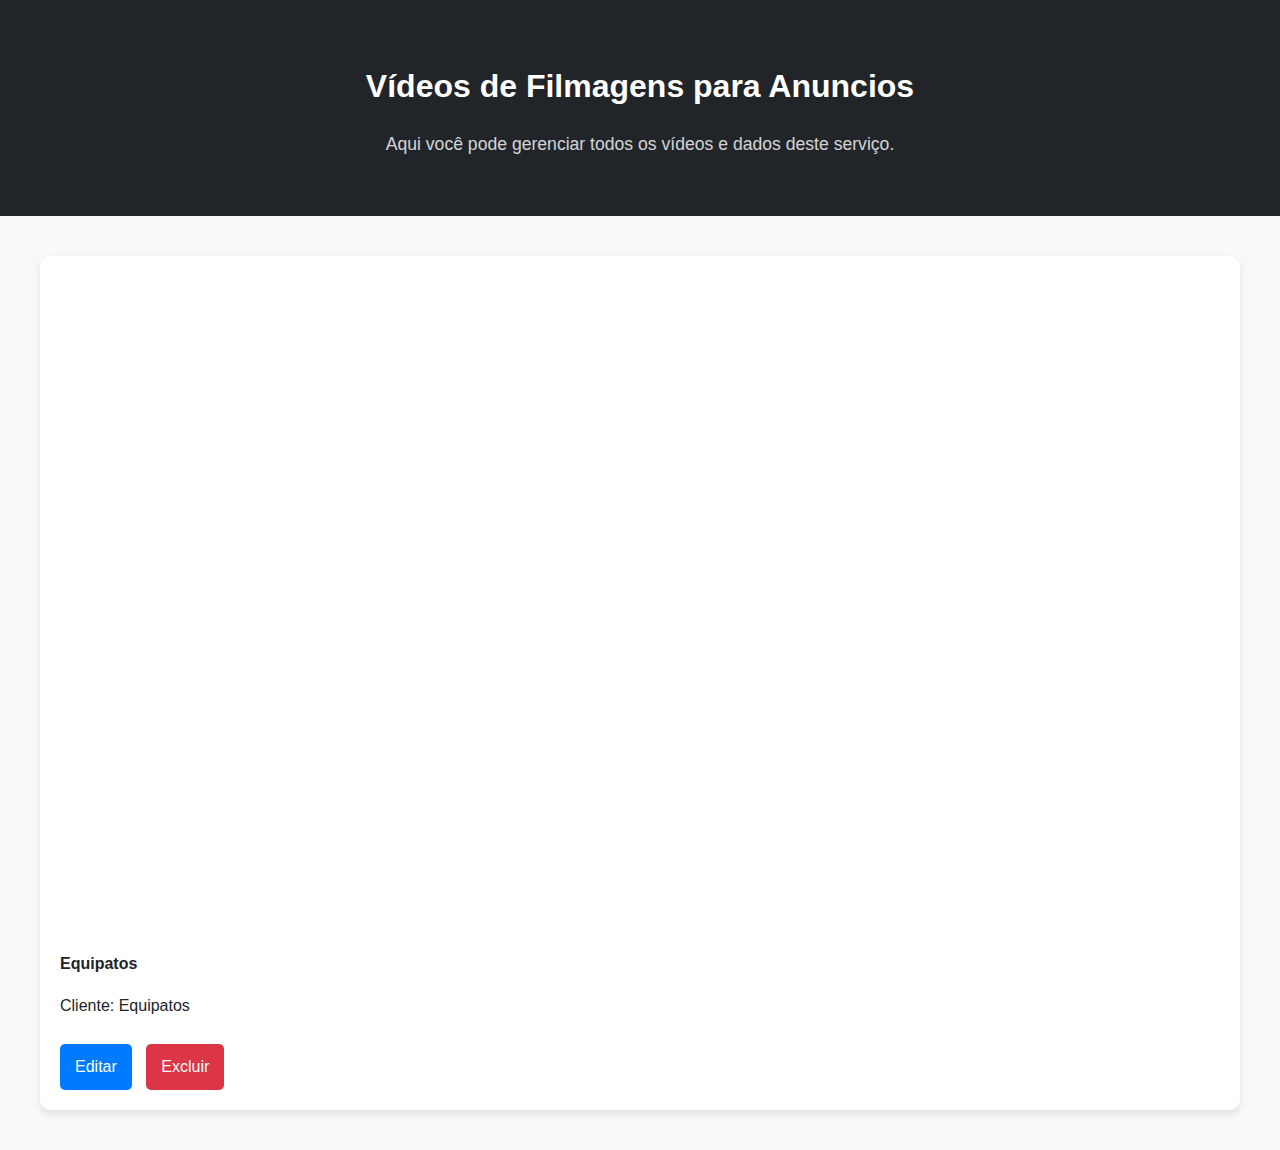
<file: anuncios.html>
<!DOCTYPE html>
<html lang="pt-BR">
<head>
    <meta charset="UTF-8">
    <meta name="viewport" content="width=device-width, initial-scale=1.0">
    <title>Lista de Vídeos - Portfólio</title>
    <link rel="stylesheet" href="video-list-style.css">
</head>
<body>

    <header class="list-header">
        <h1>Vídeos de Filmagens para Anuncios
        </h1>
        <p>Aqui você pode gerenciar todos os vídeos e dados deste serviço.</p>
    </header>

    <main class="list-main">
        <div class="video-grid">
            <div class="video-item">
                <div class="video-container">
                    <iframe src="https://player.vimeo.com/video/1120328495" frameborder="0" allow="autoplay; fullscreen; picture-in-picture" allowfullscreen></iframe>
                </div>
                <div class="video-info">
                    <h4>Equipatos</h4>
                    <p>Cliente: Equipatos</p>
                    <a href="#" class="btn-edit">Editar</a>
                    <a href="#" class="btn-delete">Excluir</a>
                </div>
            </div>
        </div>
    </main>

</body>
</html>
</file>
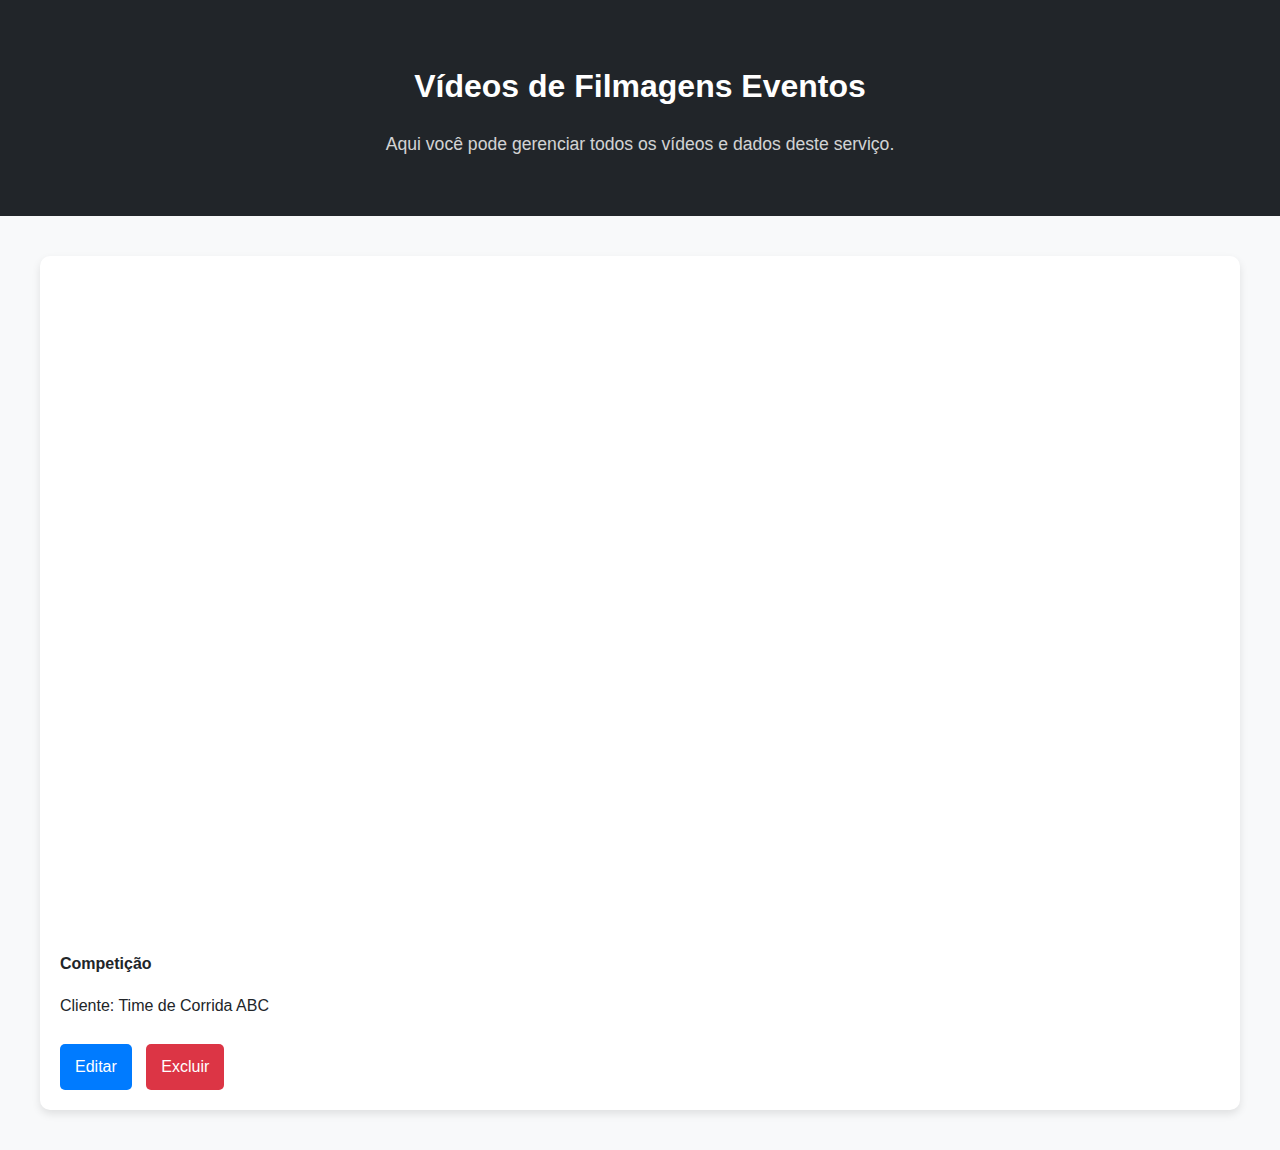
<file: eventos.html>
<!DOCTYPE html>
<html lang="pt-BR">
<head>
    <meta charset="UTF-8">
    <meta name="viewport" content="width=device-width, initial-scale=1.0">
    <title>Lista de Vídeos - Portfólio</title>
    <link rel="stylesheet" href="video-list-style.css">
</head>
<body>

    <header class="list-header">
        <h1>Vídeos de Filmagens Eventos</h1>
        <p>Aqui você pode gerenciar todos os vídeos e dados deste serviço.</p>
    </header>

    <main class="list-main">
        <div class="video-grid">
            <div class="video-item">
                <div class="video-container">
                    <iframe src="https://player.vimeo.com/video/1120328982" frameborder="0" allow="autoplay; fullscreen; picture-in-picture" allowfullscreen></iframe>
                </div>
                <div class="video-info">
                    <h4>Competição</h4>
                    <p>Cliente: Time de Corrida ABC</p>
                    <a href="#" class="btn-edit">Editar</a>
                    <a href="#" class="btn-delete">Excluir</a>
                </div>
            </div>
        </div>
    </main>

</body>
</html>
</file>
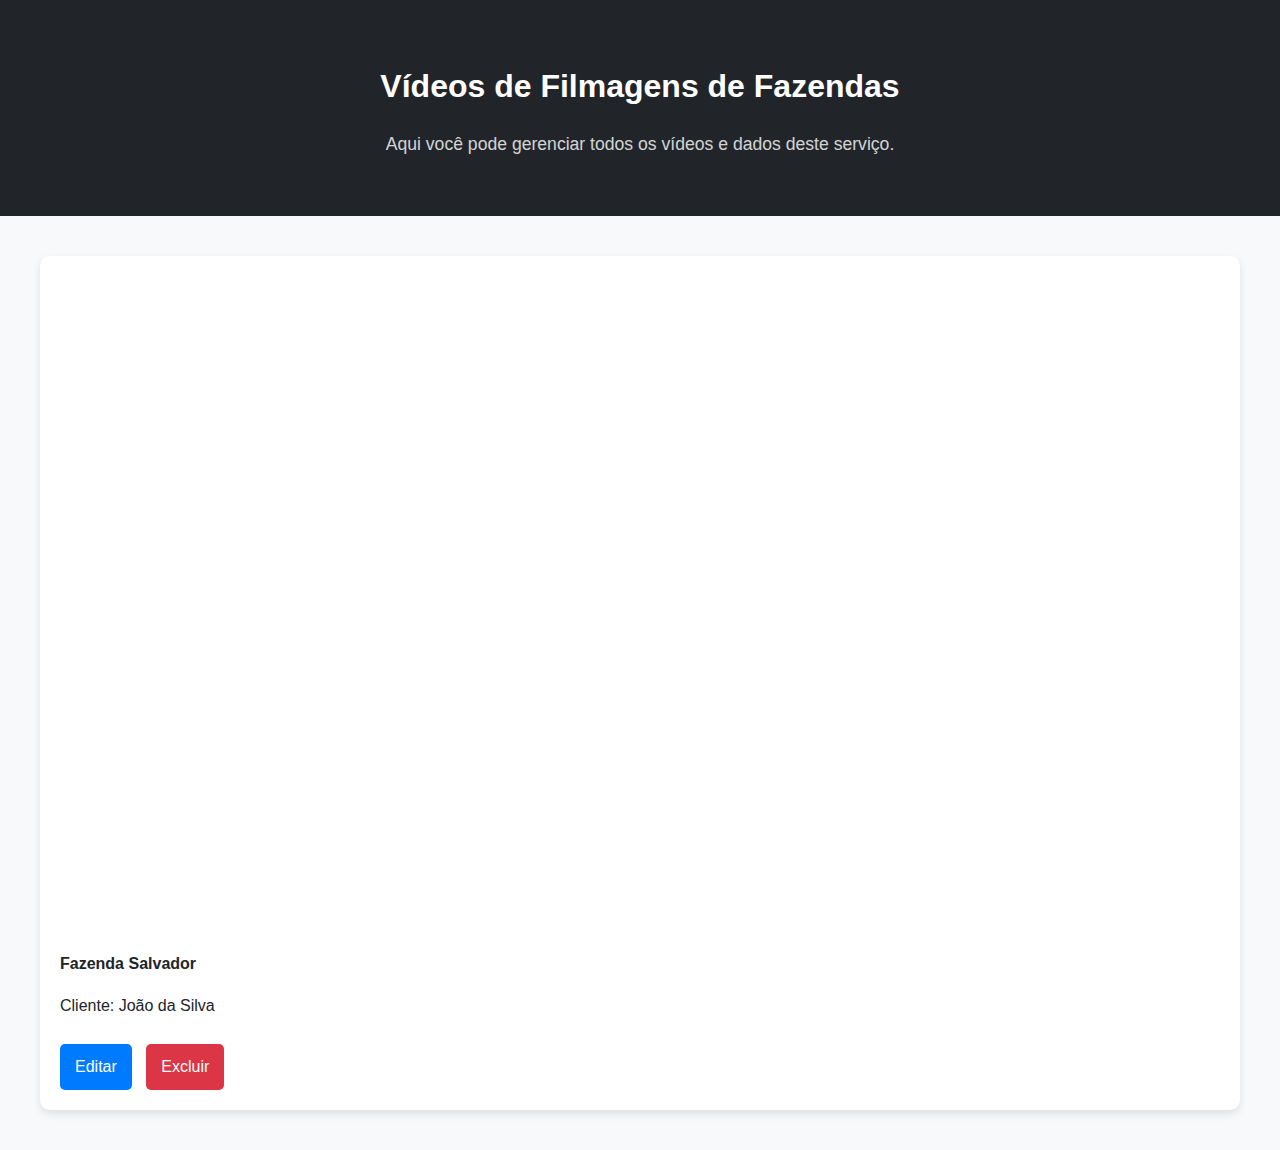
<file: fazendas.html>
<!DOCTYPE html>
<html lang="pt-BR">
<head>
    <meta charset="UTF-8">
    <meta name="viewport" content="width=device-width, initial-scale=1.0">
    <title>Lista de Vídeos - Portfólio</title>
    <link rel="stylesheet" href="video-list-style.css">
</head>
<body>

    <header class="list-header">
        <h1>Vídeos de Filmagens de Fazendas</h1>
        <p>Aqui você pode gerenciar todos os vídeos e dados deste serviço.</p>
    </header>

    <main class="list-main">
        <div class="video-grid">
            <div class="video-item">
                <div class="video-container">
                    <iframe src="https://player.vimeo.com/video/1120328517" frameborder="0" allow="autoplay; fullscreen; picture-in-picture" allowfullscreen></iframe>
                </div>
                <div class="video-info">
                    <h4>Fazenda Salvador</h4>
                    <p>Cliente: João da Silva</p>
                    <a href="#" class="btn-edit">Editar</a>
                    <a href="#" class="btn-delete">Excluir</a>
                </div>
            </div>
        </div>
    </main>

</body>
</html>
</file>
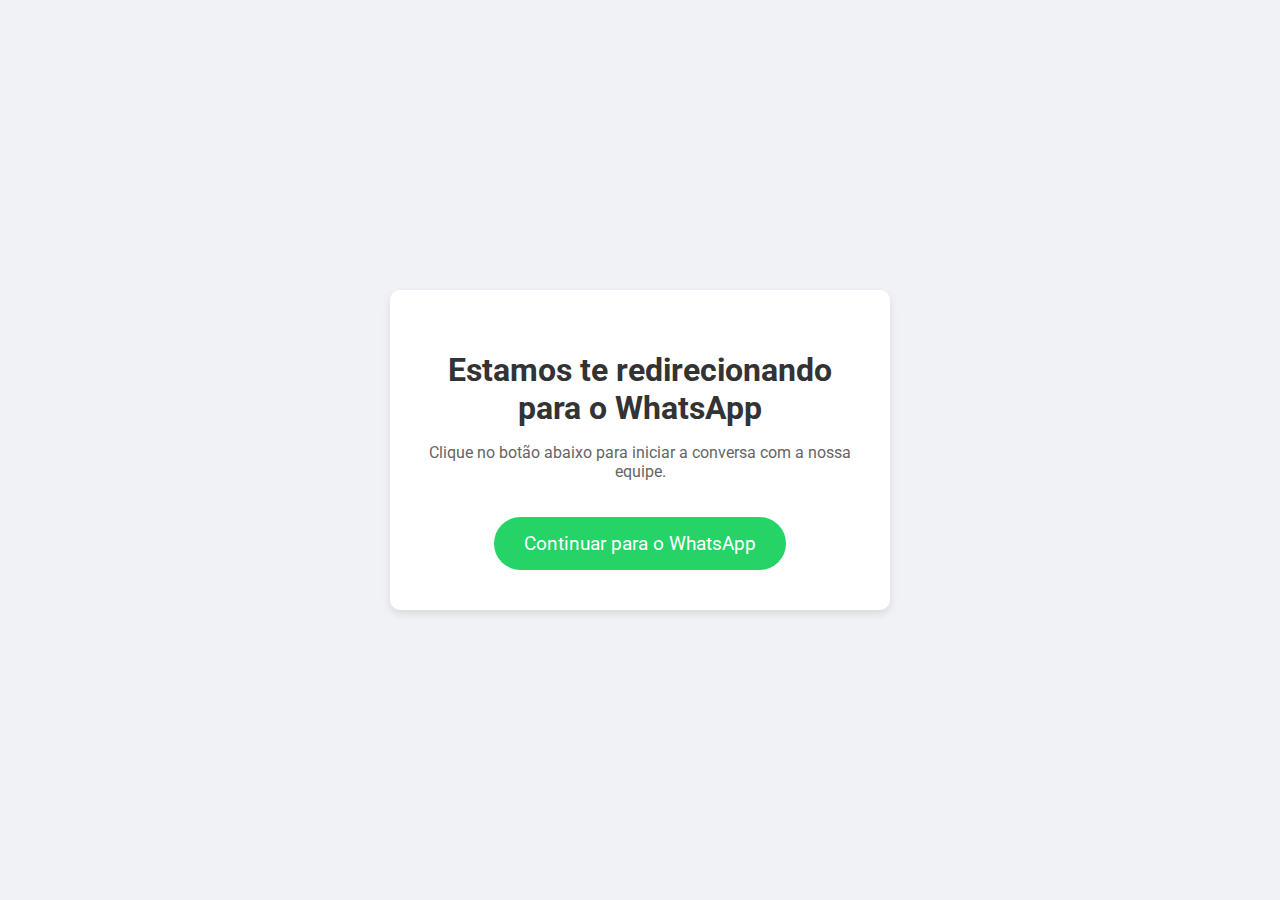
<file: whatsapp.html>
<!DOCTYPE html>
<html lang="pt-BR">
<head>
    <meta charset="UTF-8">
    <meta name="viewport" content="width=device-width, initial-scale=1.0">
    <title>Redirecionando para o WhatsApp</title>
    <link rel="stylesheet" href="redirect.css">
    <link rel="preconnect" href="https://fonts.googleapis.com">
    <link rel="preconnect" href="https://fonts.gstatic.com" crossorigin>
    <link href="https://fonts.googleapis.com/css2?family=Roboto:wght@400;700&display=swap" rel="stylesheet">
</head>
<body>

    <main class="redirect-container">
        <div class="redirect-box">
            <h1>Estamos te redirecionando para o WhatsApp</h1>
            <p>Clique no botão abaixo para iniciar a conversa com a nossa equipe.</p>
            <a href="https://wa.me/SEU_NUMERO_COM_DDD" target="_blank" class="redirect-button">
                Continuar para o WhatsApp
            </a>
        </div>
    </main>

</body>
</html>
</file>
<file: video-list-style.css>
:root {
    --primary-color: #007bff;
    --dark-color: #212529;
    --white-color: #ffffff;
    --delete-color: #dc3545;
}

body {
    font-family: Arial, sans-serif;
    line-height: 1.6;
    margin: 0;
    background-color: #f8f9fa;
    color: var(--dark-color);
}

.list-header {
    background-color: var(--dark-color);
    color: var(--white-color);
    padding: 40px 20px;
    text-align: center;
}

.list-header h1 {
    font-size: 2em;
    margin-bottom: 5px;
}

.list-header p {
    font-size: 1.1em;
    opacity: 0.8;
}

.list-main {
    max-width: 1200px;
    margin: 40px auto;
    padding: 0 20px;
}

.video-grid {
    display: grid;
    grid-template-columns: repeat(auto-fit, minmax(350px, 1fr));
    gap: 25px;
}

.video-item {
    background-color: var(--white-color);
    border-radius: 10px;
    box-shadow: 0 4px 8px rgba(0,0,0,0.1);
    overflow: hidden;
}

.video-item:hover {
    transform: translateY(-5px);
    box-shadow: 0 8px 16px rgba(0,0,0,0.15);
    transition: transform 0.3s ease, box-shadow 0.3s ease;
}

.video-container {
    position: relative;
    padding-bottom: 56.25%;
    height: 0;
    overflow: hidden;
}

.video-container iframe {
    position: absolute;
    top: 0;
    left: 0;
    width: 100%;
    height: 100%;
    border: none;
}

.video-info {
    padding: 20px;
}

.video-info h4 {
    margin: 0 0 10px 0;
}

.btn-edit, .btn-delete {
    display: inline-block;
    color: var(--white-color);
    text-decoration: none;
    padding: 10px 15px;
    border-radius: 5px;
    margin-right: 10px;
    margin-top: 10px;
    cursor: pointer;
    transition: background-color 0.3s ease-in-out;
}

.btn-edit {
    background-color: var(--primary-color);
}

.btn-edit:hover {
    background-color: #0056b3;
}

.btn-delete {
    background-color: var(--delete-color);
}

.btn-delete:hover {
    background-color: #c82333;
}

@media (max-width: 768px) {
    .video-grid {
        grid-template-columns: 1fr;
        gap: 15px;
    }

    .list-header h1 {
        font-size: 1.5em;
    }

    .list-header p {
        font-size: 1em;
    }
}
</file>
<file: redirect.css>
body {
    font-family: 'Roboto', sans-serif;
    background-color: #f0f2f5;
    display: flex;
    justify-content: center;
    align-items: center;
    min-height: 100vh;
    margin: 0;
    padding: 10px;
    box-sizing: border-box;
}

.redirect-container {
    display: flex;
    justify-content: center;
    align-items: center;
    width: 100%;
}

.redirect-box {
    background-color: #ffffff;
    padding: 40px 30px;
    border-radius: 10px;
    box-shadow: 0 4px 8px rgba(0, 0, 0, 0.1);
    max-width: 500px;
    width: 100%;
    text-align: center; /* garante o conteúdo interno centralizado */
    box-sizing: border-box;
}

h1 {
    font-size: 2em;
    color: #333;
    margin-bottom: 10px;
}

p {
    color: #666;
    font-size: 1em;
}

.redirect-button {
    display: inline-block;
    background-color: #25D366;
    color: #ffffff;
    text-decoration: none;
    font-size: 1.2em;
    padding: 15px 30px;
    border-radius: 50px;
    margin-top: 20px;
    transition: background-color 0.3s ease-in-out;
}

.redirect-button:hover {
    background-color: #128C7E;
}

@media (max-width: 768px) {
    h1 {
        font-size: 1.5em;
    }
    p {
        font-size: 0.95em;
    }
    .redirect-box {
        padding: 30px 20px;
    }
    .redirect-button {
        font-size: 1em;
        padding: 12px 25px;
    }
}

@media (max-width: 480px) {
    h1 {
        font-size: 1.3em;
    }
    p {
        font-size: 0.9em;
    }
    .redirect-box {
        padding: 20px 15px;
    }
    .redirect-button {
        font-size: 0.95em;
        padding: 10px 20px;
    }
}
</file>
